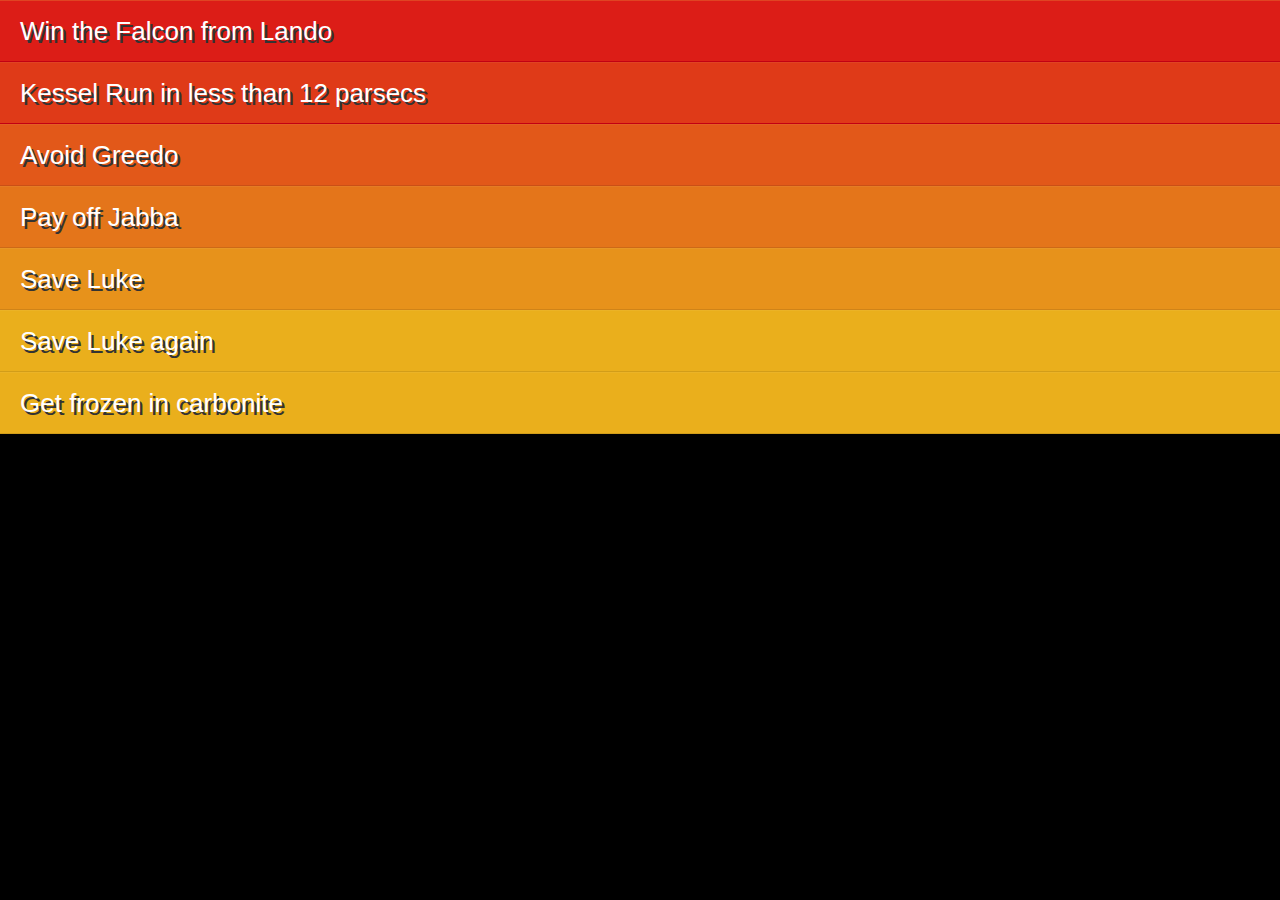
<file: index.html>
<!doctype html>
<html>
   
   <head>

       <meta name="apple-mobile-web-app-capable" content="yes" />
       <meta http-equiv="X-UA-Compatible" content="chrome=1">
       <meta name="viewport" content="width=device-width, initial-scale=1.0, user-scalable=0, minimum-scale=1.0, maximum-scale=1.0">
       <meta name="apple-mobile-web-app-capable" content="yes">

       <script type="text/javascript" src="cordova-2.1.0.js"></script>
       <script src="libs/angular.min.js"></script>
       <script src="libs/jquery-1.8.3.min.js"></script>
       <script>
           var App = App || {};
           var notSoClear = angular.module('notSoClear', []);
       </script>
       <script src="todoFocus.js"></script>
       <script src="todoBlur.js"></script>
       <script src="todoBind.js"></script>
       <script src="todo.js"></script>

       <link rel="stylesheet" href="css/bootstrap.css">
       <link rel="stylesheet" href="css/clear.css">
   </head>
    
   <body ng-app='notSoClear' ondragstart='return false' onselectstart='return false'>

       <div id="app"  ng-controller="TodoCtrl">


           <ul  class="unstyled notSoClear" id="clearUL" ng-model="todos">
              <li ng-repeat="todo in todos" gf-tap='editTodo(todo)' ng-class="{completed: todo.completed, editing: todo == editedTodo}">

                  <div class="todoTitle">{{todo.title}}</div>

                  <form ng-submit="doneEditing(todo)" >
                      <input class="edit" ng-model="todo.title"  todo-focus="todo == editedTodo">
                  </form>
              </li>


           </ul>


            <div id="bodRst"></div>

       </div>

    <div class="checkIcon"></div>
    <div class="deleteIcon"></div>
   </body>
    
</html>
</file>
<file: css/clear.css>
body{
    background: #000000;
    height: 100%;
    width: 100%;
    overflow: hidden;

}



ul.notSoClear{
    position: absolute;
    top:0px;
    left: 0px;
    width: 100%;
}

ul.notSoClear li{
    background: #eaaf1c;
    border-top: 1px solid #ebb327;
    border-bottom: 1px solid #d29d19;
    font-size: 26px;
    color: white;
    text-shadow: 0.1em 0.1em #333;
    line-height: 60px;
    height: 60px;

    width: 100%;
    -webkit-user-select:none;
    z-index: 3;

}
ul.movingUL {
    -webkit-transition-duration: .5s;

}
ul.notSoClear li.shiftingLI{
    -webkit-transition-duration: 0.4s;
}
.shiftingLIHorz{
     -webkit-transition-duration: 0.2s;
 }
.movingLIUpOne{
    -webkit-transition-duration: 0.5s;
}
ul.notSoClear li.shiftingLIDelete{
    -webkit-transition-duration: 0.5s;
}

ul.notSoClear li:nth-child(1){
    background-color: #dc1d17;
    border-top: 1px solid #e04423;
    border-bottom: 1px solid #c20013;
}

ul.notSoClear li:nth-child(2){
    background: #df3a18;
    border-top: 1px solid #e04423;
    border-bottom: 1px solid #c20013;
}
ul.notSoClear li:nth-child(3){


    background: #e25819;
    border-top: 1px solid #e36024;
    border-bottom: 1px solid #ca4f16;
}
ul.notSoClear li:nth-child(4){


    background: #e4751a;
    border-top: 1px solid #e57c25;
    border-bottom: 1px solid #cc6917;
}
ul.notSoClear li:nth-child(5){
    background: #e7921b;
    border-top: 1px solid #e89726;
    border-bottom: 1px solid #cf8318;
}

ul.notSoClear li:nth-child(6){
    background: #eaaf1c;
    border-top: 1px solid #ebb327;
    border-bottom: 1px solid #d29d19;
}



ul.notSoClear li.todoDone{
    background: #0faa15;
    border-top: 1px solid #1bae20;
    border-bottom: 1px solid #0d9812;
    z-index: 99;


}

ul.notSoClear li.todoDragVert{
    -webkit-box-shadow: 0px 2px 20px rgba(50, 50, 50, 0.75);
    -moz-box-shadow:    0px 2px 20px rgba(50, 50, 50, 0.75);
    box-shadow:         0px 2px 20px rgba(50, 50, 50, 0.75);
    z-index: 99;
    -webkit-transition-duration: 0s;

}

.todoTitle{
    padding-left: 20px;
}

.todoCheck{

    height: 20px;
    width: 20px;
    background-color: green;
    position: absolute;
    left: 0px;
}

ul.notSoClear li.todoCompleted{
    background: #000000;
    border-top: 1px solid #000000;
    border-bottom: 1px solid #000000;
    text-decoration: line-through;
    color: gray;
}

ul.notSoClear li input{
    line-height: 58px;
    height: 58px;
    border: none;
    font-size: 26px;
    padding-left: 20px;
    width: 750px;
    background: transparent;
    color: #fff;
    text-shadow: 0.1em 0.1em #333;

    /*sds*/
    cursor: none;

}
ul.notSoClear li input:focus{
    outline: none;
}


.done-true {
    text-decoration: line-through;
    color: grey;
}


li {
    position: relative;


}

li.editing .edit {
    display: block;

}
li.editing .todoTitle{ visibility: hidden;}


#new-todo,
.edit {
    position: absolute;

}

 li .edit {
    display: none;

}

li form {
    display: block;
    margin-top: 0em;
    position: absolute;
    top: 0px;
    left: 0px;



}




.checkIcon, .deleteIcon{
    background-color: green;
    margin-top:10px;
    z-index:-3;
    top: 0px;
    width: 50px;
    height: 43px;
    opacity: 0;
    position: absolute;
    background: url('../imgs/icons.png');
}

.checkIcon{
    left: 10px;
    background-position: 0px 43px;
}



.deleteIcon{
    right: 2px;
}

#bodRst{
    width: 100%;
    height: 100%;
    -webkit-user-select:none;
    position: absolute;
    z-index: -4;
    background-color: black;
}
</file>
